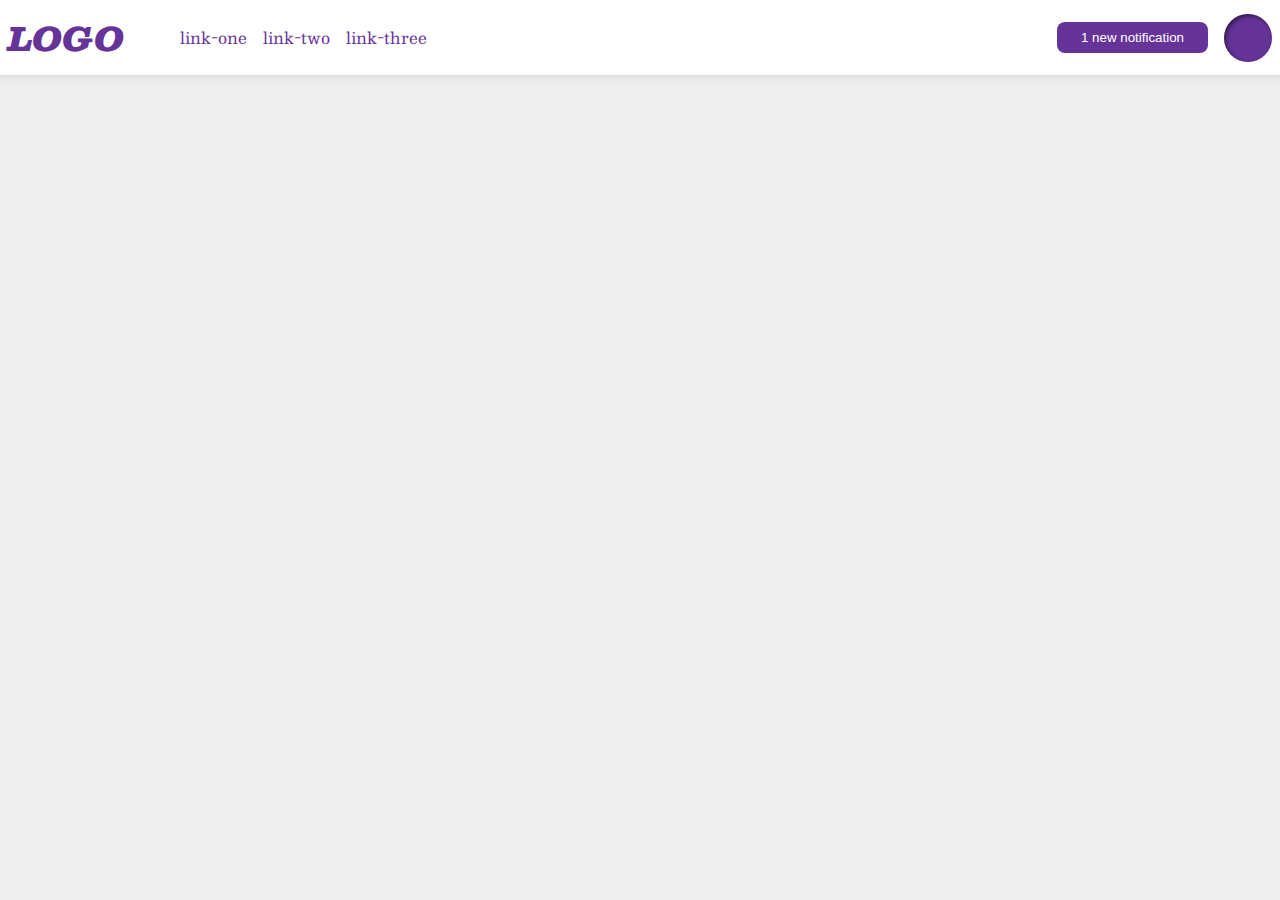
<file: flex/03-flex-header-2/index.html>
<!DOCTYPE html>
<html lang="en">
  <head>
    <meta charset="UTF-8">
    <meta http-equiv="X-UA-Compatible" content="IE=edge">
    <meta name="viewport" content="width=device-width, initial-scale=1.0">
    <title>Flex Header 2</title>
    <link rel="stylesheet" href="style.css">
  </head>
  <body>
    <div class="header">
      <div class="start">
        <div class="logo">
         LOGO
        </div>
        <ul class="links">
          <li><a href="google.com">link-one</a></li>
          <li><a href="google.com">link-two</a></li>
          <li><a href="google.com">link-three</a></li>
        </ul>
     </div>
      <div class="end">
        <button class="notifications">
          1 new notification
        </button>
        <div class="profile-image"></div>
      </div>
    </div>
  </body>
</html>
</file>
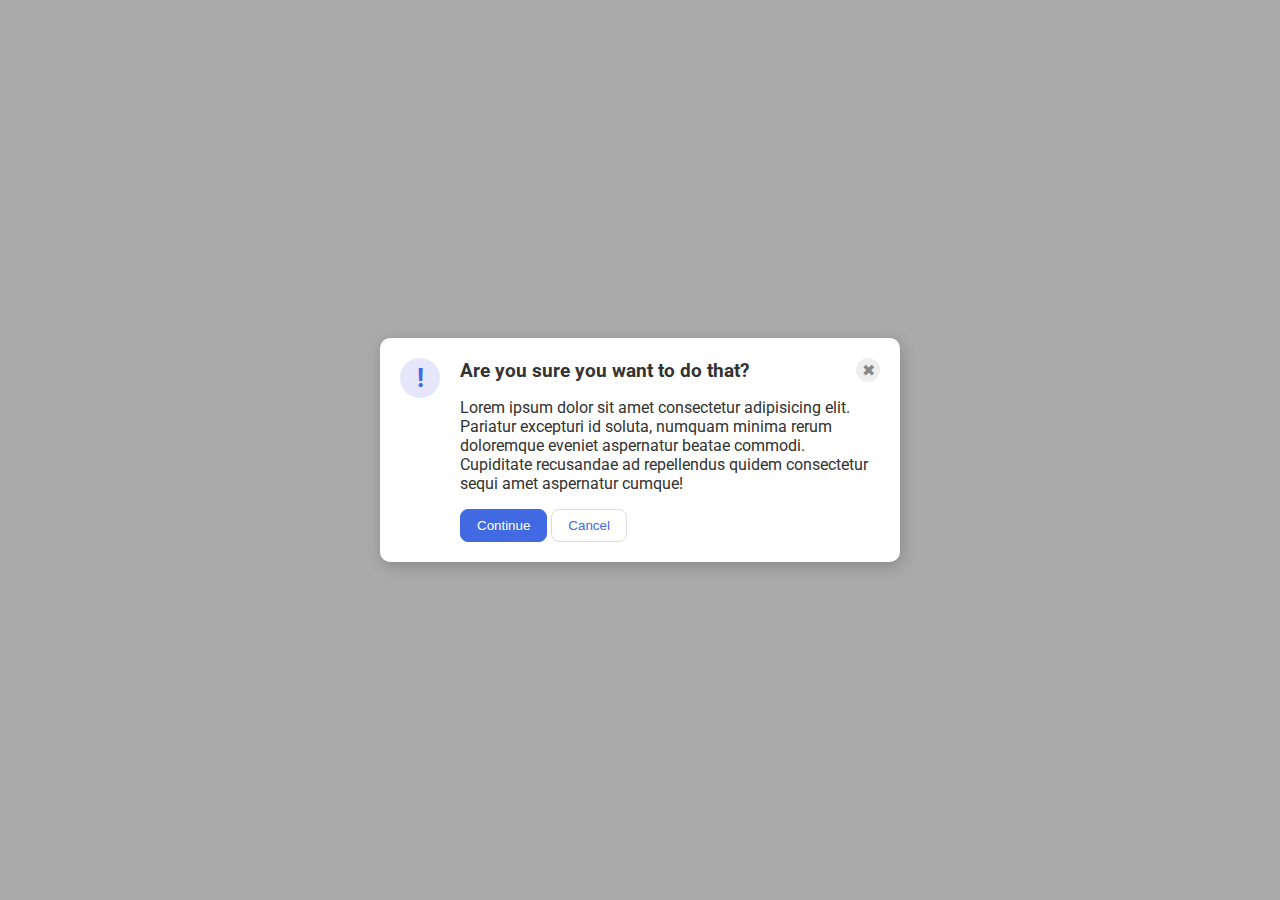
<file: flex/05-flex-modal/index.html>
<!DOCTYPE html>
<html lang="en">
  <head>
    <meta charset="UTF-8" />
    <meta http-equiv="X-UA-Compatible" content="IE=edge" />
    <meta name="viewport" content="width=device-width, initial-scale=1.0" />
    <link rel="stylesheet" href="style.css" />
    <title>Modal</title>
  </head>
  <body>
    <div class="modal">
      <div class="icon"><p>!</p></div>
      <div class="content">
        <div class="info">
          <div class="header">
            <p class="ru">Are you sure you want to do that?</p>
            <button class="close-button">✖</button>
          </div>
          <p class="text">
            Lorem ipsum dolor sit amet consectetur adipisicing elit. Pariatur
            excepturi id soluta, numquam minima rerum doloremque eveniet
            aspernatur beatae commodi. Cupiditate recusandae ad repellendus
            quidem consectetur sequi amet aspernatur cumque!
          </p>
        </div>
        <div class="controls">
          <button class="continue">Continue</button>
          <button class="cancel">Cancel</button>
        </div>
      </div>
    </div>
  </body>
</html>
</file>
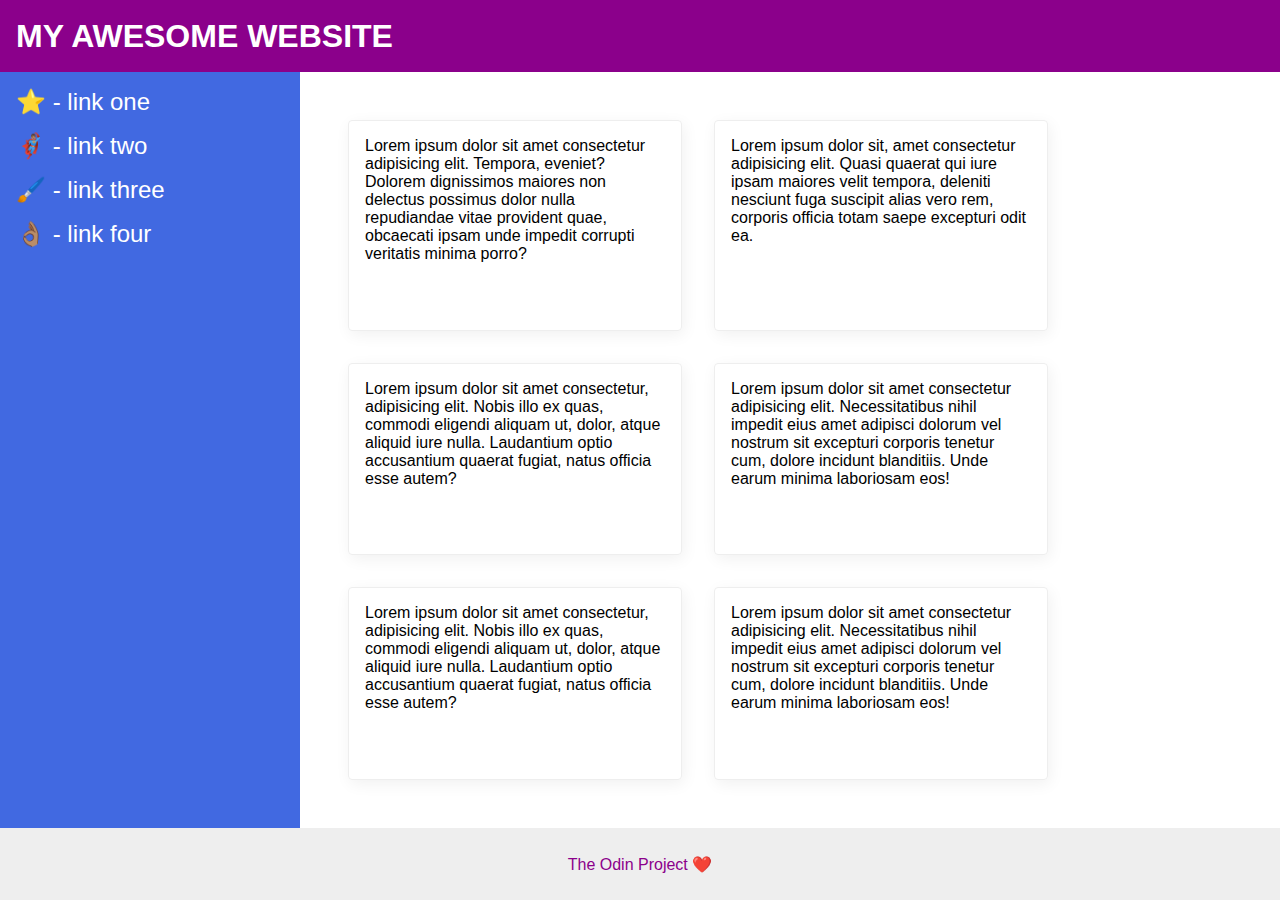
<file: flex/07-flex-layout-2/index.html>
<!DOCTYPE html>
<html lang="en">
  <head>
    <meta charset="UTF-8" />
    <meta http-equiv="X-UA-Compatible" content="IE=edge" />
    <meta name="viewport" content="width=device-width, initial-scale=1.0" />
    <title>The Holy Grail</title>
    <link rel="stylesheet" href="style.css" />
  </head>
  <body>
    <div class="header">MY AWESOME WEBSITE</div>
    <div class="middle-cont">
      <div class="sidebar">
        <ul>
          <li><a href="#">⭐ - link one</a></li>
          <li><a href="#">🦸🏽‍♂️ - link two</a></li>
          <li><a href="#">🖌️ - link three</a></li>
          <li><a href="#">👌🏽 - link four</a></li>
        </ul>
      </div>

      <div class="cards">
        <div class="card">
          Lorem ipsum dolor sit amet consectetur adipisicing elit. Tempora,
          eveniet? Dolorem dignissimos maiores non delectus possimus dolor nulla
          repudiandae vitae provident quae, obcaecati ipsam unde impedit
          corrupti veritatis minima porro?
        </div>
        <div class="card">
          Lorem ipsum dolor sit, amet consectetur adipisicing elit. Quasi
          quaerat qui iure ipsam maiores velit tempora, deleniti nesciunt fuga
          suscipit alias vero rem, corporis officia totam saepe excepturi odit
          ea.
        </div>
        <div class="card">
          Lorem ipsum dolor sit amet consectetur, adipisicing elit. Nobis illo
          ex quas, commodi eligendi aliquam ut, dolor, atque aliquid iure nulla.
          Laudantium optio accusantium quaerat fugiat, natus officia esse autem?
        </div>
        <div class="card">
          Lorem ipsum dolor sit amet consectetur adipisicing elit.
          Necessitatibus nihil impedit eius amet adipisci dolorum vel nostrum
          sit excepturi corporis tenetur cum, dolore incidunt blanditiis. Unde
          earum minima laboriosam eos!
        </div>
        <div class="card">
          Lorem ipsum dolor sit amet consectetur, adipisicing elit. Nobis illo
          ex quas, commodi eligendi aliquam ut, dolor, atque aliquid iure nulla.
          Laudantium optio accusantium quaerat fugiat, natus officia esse autem?
        </div>
        <div class="card">
          Lorem ipsum dolor sit amet consectetur adipisicing elit.
          Necessitatibus nihil impedit eius amet adipisci dolorum vel nostrum
          sit excepturi corporis tenetur cum, dolore incidunt blanditiis. Unde
          earum minima laboriosam eos!
        </div>
      </div>
    </div>
    <div class="footer">The Odin Project ❤️</div>
  </body>
</html>
</file>
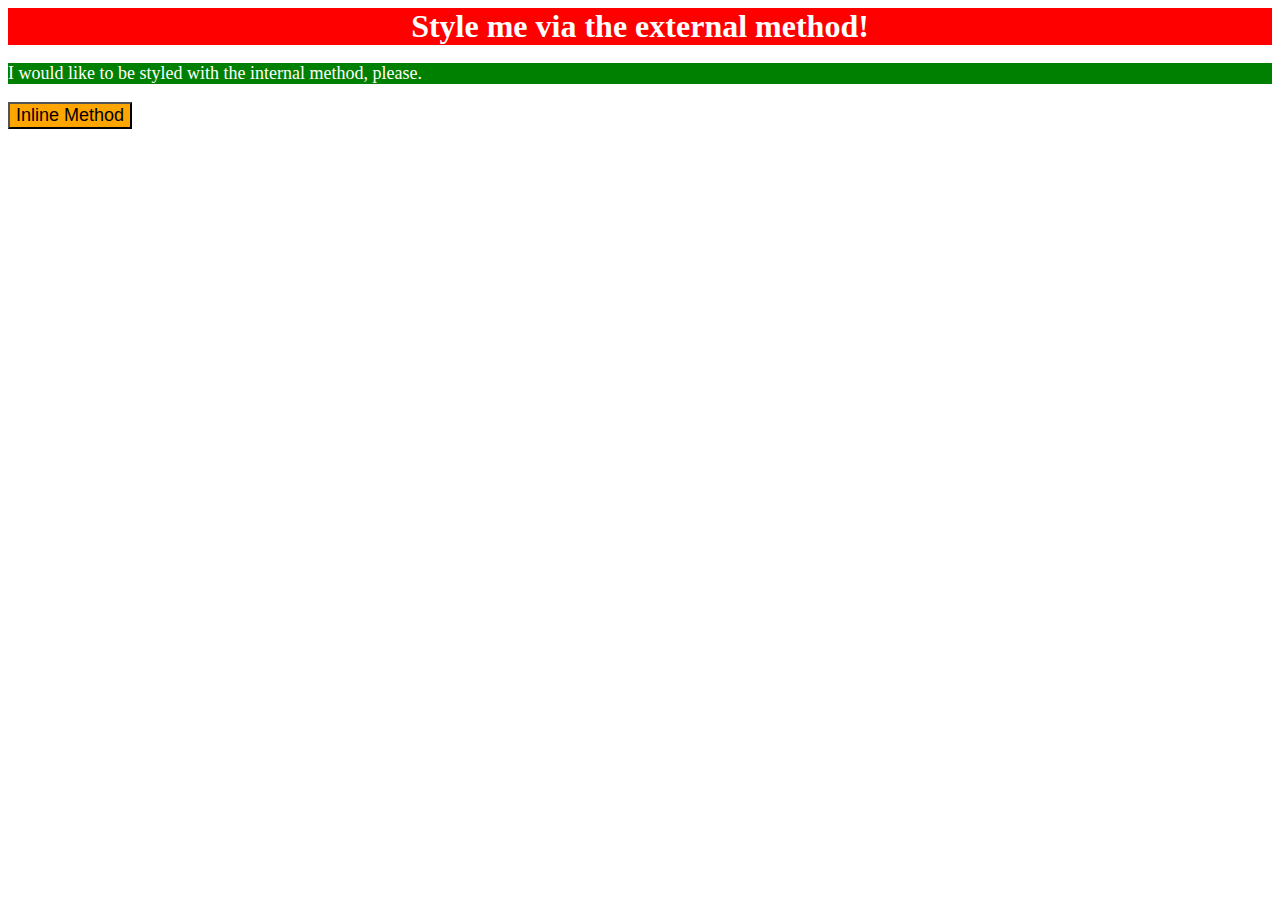
<file: foundations/01-css-methods/index.html>
<!DOCTYPE html>
<html lang="en">
  <head>
    <meta charset="UTF-8">
    <meta http-equiv="X-UA-Compatible" content="IE=edge">
    <meta name="viewport" content="width=device-width, initial-scale=1.0">
    <title>Methods for Adding CSS</title>
    <link rel="stylesheet" href="./styles.css">
    <style> p {
      background-color: green;
      color: white;
      font-size: 18px;
    }</style>
  </head>
  <body>
    <div class="external-style">Style me via the external method!</div>
    <p>I would like to be styled with the internal method, please.</p>
    <button style="background-color: orange; font-size: 18px;">Inline Method</button>
  </body>
</html>
</file>
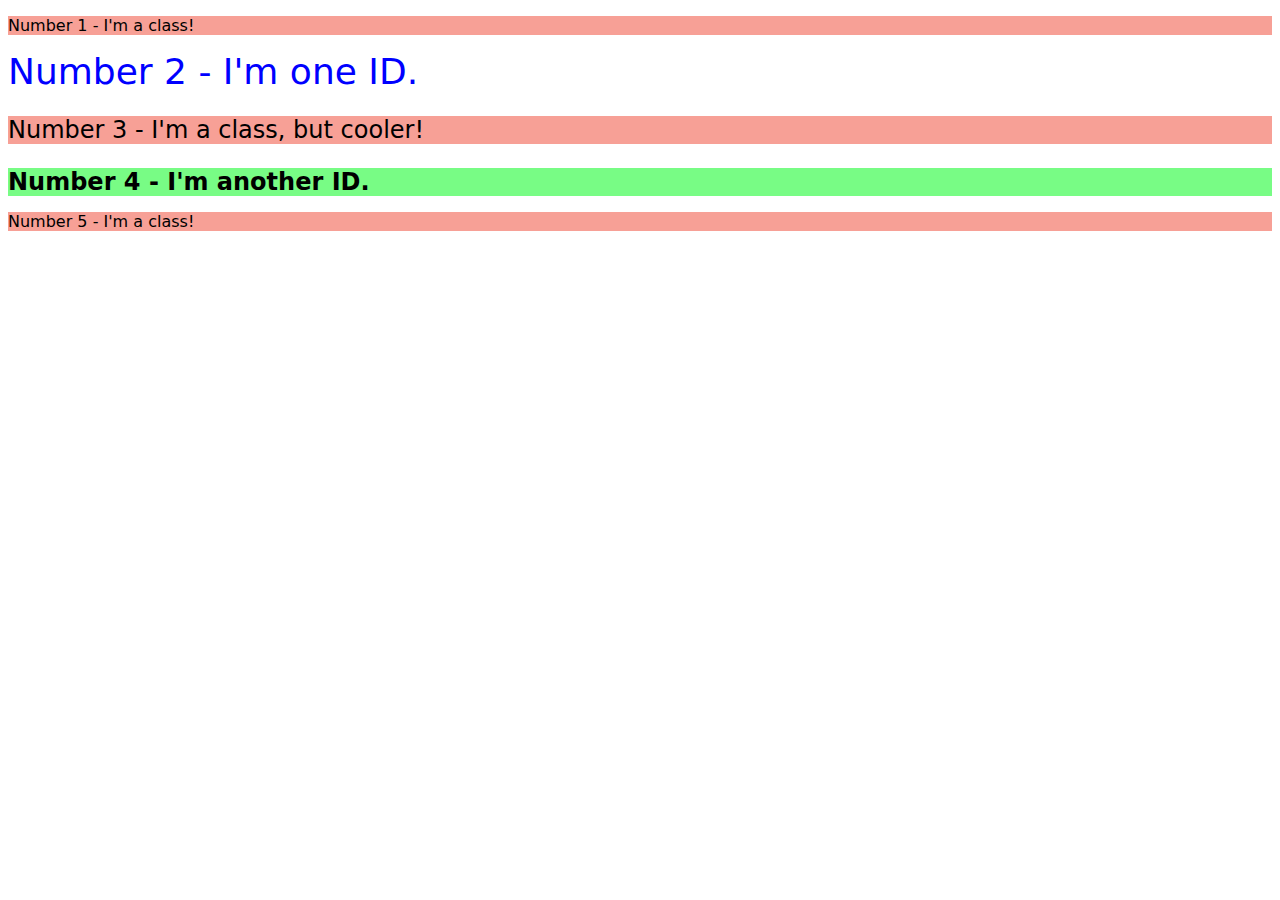
<file: foundations/02-class-id-selectors/index.html>
<!DOCTYPE html>
<html lang="en">
  <head>
    <meta charset="UTF-8">
    <meta http-equiv="X-UA-Compatible" content="IE=edge">
    <meta name="viewport" content="width=device-width, initial-scale=1.0">
    <title>Class and ID Selectors</title>
    <link rel="stylesheet" href="style.css">
  </head>
  <body>
    <p class="odd">Number 1 - I'm a class!</p>
    <div id="bold-blue">Number 2 - I'm one ID.</div>
    <p class="odd twnyfo">Number 3 - I'm a class, but cooler!</p>
    <div id="neon" class="twnyfo">Number 4 - I'm another ID.</div>
    <p class="odd">Number 5 - I'm a class!</p>
  </body>
</html>
</file>
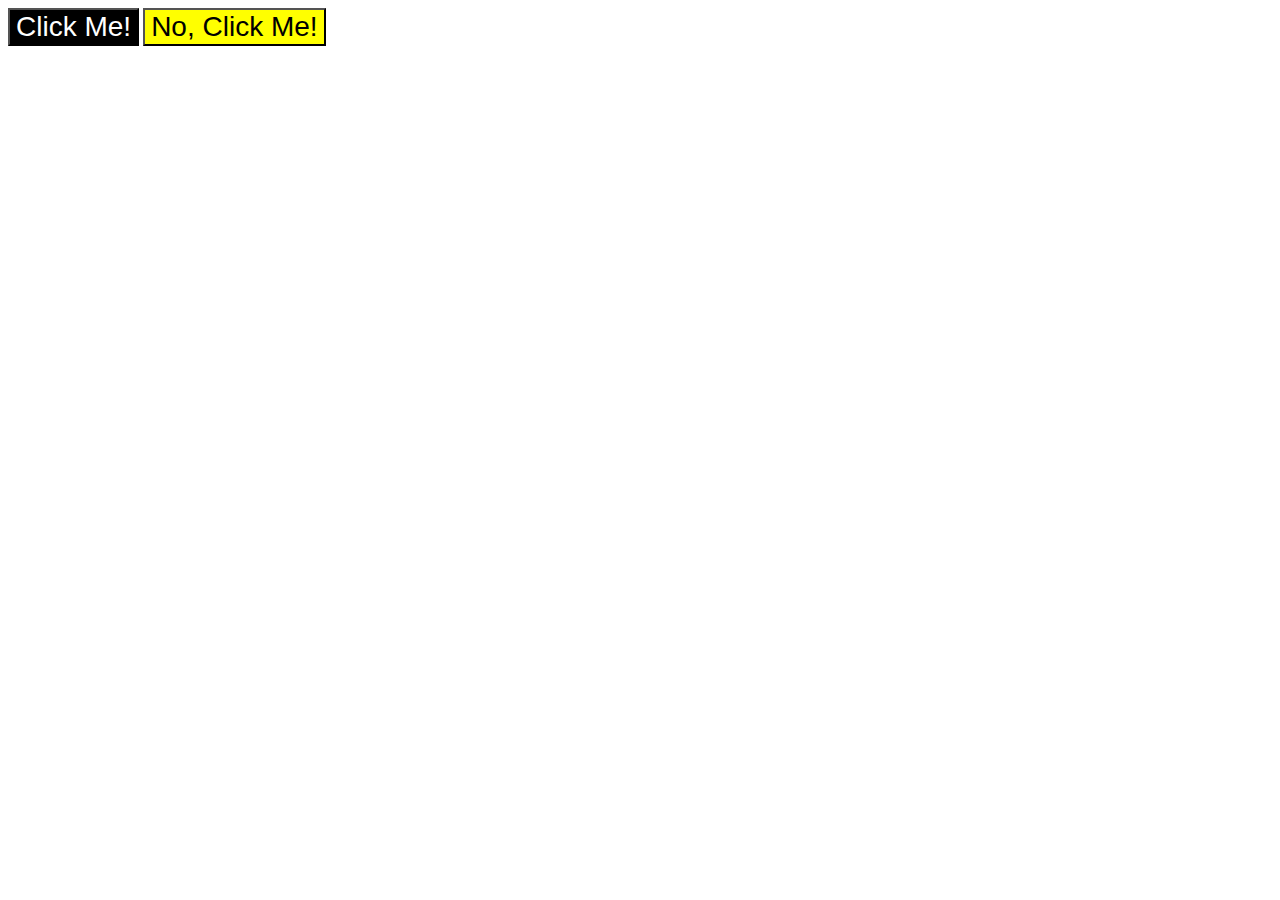
<file: foundations/03-grouping-selectors/index.html>
<!DOCTYPE html>
<html lang="en">
  <head>
    <meta charset="UTF-8">
    <meta http-equiv="X-UA-Compatible" content="IE=edge">
    <meta name="viewport" content="width=device-width, initial-scale=1.0">
    <title>Grouping Selectors</title>
    <link rel="stylesheet" href="style.css">
  </head>
  <body>
    <button class="mee">Click Me!</button>
    <button class="nome">No, Click Me!</button>
  </body>
</html>
</file>
<file: flex/03-flex-header-2/style.css>
/* this is some magical font-importing.  
you'll learn about it later. */
@import url('https://fonts.googleapis.com/css2?family=Besley:ital,wght@0,400;1,900&display=swap');

body {
  margin: 0;
  background: #eee;
  font-family: Besley, serif;
}

.header {
  background: white;
  border-bottom: 1px solid #ddd;
  box-shadow: 0 0 8px rgba(0,0,0,.1);
  display: flex;
  justify-content: space-between;
  padding: 8px;
  
}

.profile-image {
  background: rebeccapurple;
  box-shadow: inset 2px 2px 4px rgba(0,0,0,.5);
  border-radius: 50%;
  width: 48px;
  height: 48px;
}

.logo {
  color: rebeccapurple;
  font-size: 32px;
  font-weight: 900;
  font-style: italic;
}

button {
  border: none;
  border-radius: 8px;
  background: rebeccapurple;
  color: white;
  padding: 8px 24px;
}

a {
  /* this removes the line under our links */
  text-decoration: none;
  color: rebeccapurple;
}

ul {
  list-style-type: none;
  display: flex;
  gap: 16px;
  }

.start, .end {
  display: flex;
  align-items: center;
  gap: 16px;
}
</file>
<file: flex/05-flex-modal/style.css>
@import url("https://fonts.googleapis.com/css2?family=Roboto:wght@400;700&display=swap");

html,
body {
  height: 100%;
}

body {
  font-family: Roboto, sans-serif;
  margin: 0;
  background: #aaa;
  color: #333;
  /* I'll give you this one for free lol */
  display: flex;
  align-items: center;
  justify-content: center;
}

.modal {
  background: white;
  width: 480px;
  border-radius: 10px;
  box-shadow: 2px 4px 16px rgba(0, 0, 0, 0.2);
  display: flex;
  padding: 20px;
}

.icon {
  color: royalblue;
  font-size: 26px;
  font-weight: 700;
  background: lavender;
  width: 40px;
  height: 40px;
  border-radius: 50%;
  text-align: center;
  display: flex;
  align-items: center;
  justify-content: center;
  flex-shrink: 0;
  margin-right: 20px;
}

.close-button {
  background: #eee;
  border-radius: 50%;
  color: #888;
  font-weight: 400;
  font-size: 16px;
  height: 24px;
  width: 24px;
  display: flex;
  align-items: center;
  justify-content: center;
  border: 1px solid #eee;
  padding: 0;
}

.ru {
  font-size: larger;
  font-weight: 700;
  margin: 0;
}

button {
  cursor: pointer;
  padding: 8px 16px;
  border-radius: 8px;
}

button.continue {
  background: royalblue;
  border: 1px solid royalblue;
  color: white;
}

button.cancel {
  background: white;
  border: 1px solid #ddd;
  color: royalblue;
}

.content {
  display: flex;
  flex-direction: column;
}

.info {
  display: flex;
  flex-direction: column;
}

.text {
  display: flex;
}

.header {
  display: flex;
  align-items: center;
  justify-content: space-between;
}
</file>
<file: flex/07-flex-layout-2/style.css>
body {
  font-family: -apple-system, BlinkMacSystemFont, "Segoe UI", Roboto, Oxygen,
    Ubuntu, Cantarell, "Open Sans", "Helvetica Neue", sans-serif;
  margin: 0;
  min-height: 100vh;
  display: flex;
  flex-direction: column;
}

.header {
  height: 72px;
  background: darkmagenta;
  color: white;
  font-size: 32px;
  font-weight: 900;
  display: flex;
  align-items: center;
  padding: 0 16px;
}

.footer {
  height: 72px;
  background: #eee;
  color: darkmagenta;
  display: flex;
  align-items: center;
  justify-content: center;
  height: 72px;
}

.sidebar {
  width: 300px;
  background: royalblue;
  box-sizing: border-box;
  flex-shrink: 0;
  padding: 16px;
}

.card {
  border: 1px solid #eee;
  box-shadow: 2px 4px 16px rgba(0, 0, 0, 0.06);
  border-radius: 4px;
  padding: 16px;
  margin: 16px;
  width: 300px;
}

.cards {
  display: flex;
  flex-wrap: wrap;
  padding: 32px;
}

.middle-cont {
  display: flex;
  flex: 1;
}

ul {
  list-style-type: none;
  margin: 0;
  padding: 0;
}

li {
  margin-bottom: 16px;
}

a {
  color: white;
  text-decoration: none;
  font-size: 24px;
}
</file>
<file: foundations/01-css-methods/styles.css>
.external-style {
    background-color: red;
    color: white;
    font-size: 32px;
    text-align: center;
    font-weight: bold;
}
</file>
<file: foundations/02-class-id-selectors/style.css>
#bold-blue {
    color: blue;
    font-size: 36px;
}

.odd {
    background-color: rgb(247, 160, 150);
    font-family: Verdana, DejaVu sans, sans-serif;
}

.twnyfo {
    font-size: 24px;
}

#neon {
    background-color: rgb(120, 252, 133);
    font-weight: bold;
}

* {
    font-family: Verdana, "DejaVu Sans", sans-serif;
}
</file>
<file: foundations/03-grouping-selectors/style.css>
.mee {
    color: white;
    background-color: black;
}

.nome {
    background-color: yellow;
}

.mee,.nome {
    font-size: 28px;
    font-family: Helvetica, "Times New Roman", sans-serif
}
</file>
